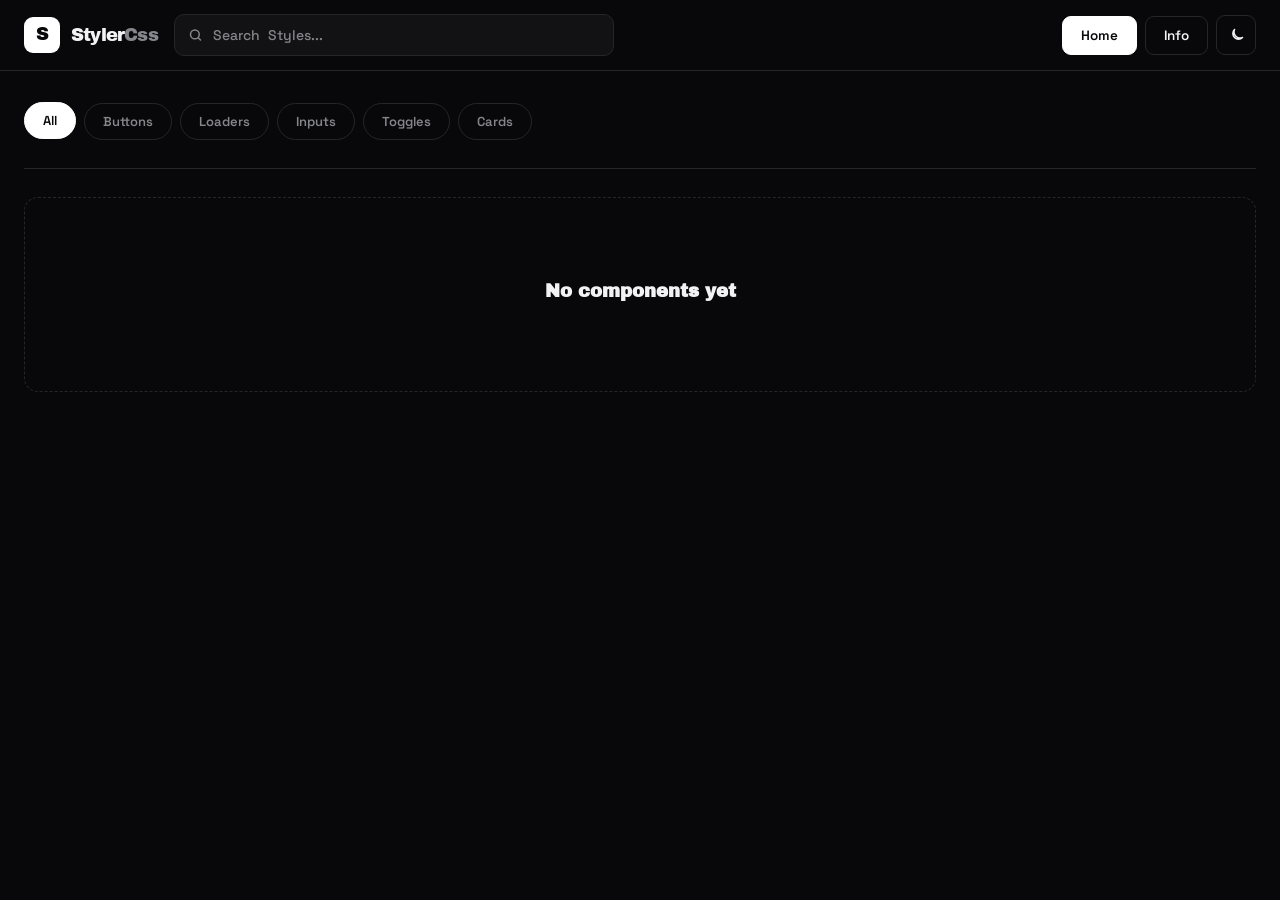
<file: Home/index.html>
<!DOCTYPE html>
<html lang="en" data-theme="dark">
<head>
<meta charset="UTF-8">
<meta name="viewport" content="width=device-width, initial-scale=1.0">
<title>StylerCss</title>
<link rel="preconnect" href="https://fonts.googleapis.com">
<link rel="preconnect" href="https://fonts.gstatic.com" crossorigin>
<link href="https://fonts.googleapis.com/css2?family=Space+Grotesk:wght@400;500;600;700&family=Archivo+Black&display=swap" rel="stylesheet">
<link rel="stylesheet" href="style.css">
<link rel="icon" type="image/png" href="../Textures/STYIcon.png">
</head>
<body>

<header class="bar">
  <div class="bar-in">
    <div class="brand" id="brand">
      <span class="brand-s">S</span>
      <span class="brand-name">Styler<em>Css</em></span>
    </div>

    <div class="search">
      <svg viewBox="0 0 24 24" fill="none" stroke="currentColor" stroke-width="2.4" stroke-linecap="round">
        <circle cx="11" cy="11" r="7"/>
        <path d="m20 20-3.7-3.7"/>
      </svg>
      <input id="q" type="search" placeholder="Search  Styles..." autocomplete="off">
    </div>

    <nav class="nav">
      <button class="nav-btn active" id="homeBtn">Home</button>
      <button class="nav-btn" id="infoBtn">Info</button>
      <button class="mode" id="mode" aria-label="Toggle theme"></button>
    </nav>
  </div>
</header>

<main class="main">
  <section class="view" id="homeView">
    <div class="filters" id="filters">
      <button class="pill on" data-cat="all">All</button>
      <button class="pill" data-cat="buttons">Buttons</button>
      <button class="pill" data-cat="loaders">Loaders</button>
      <button class="pill" data-cat="inputs">Inputs</button>
      <button class="pill" data-cat="toggles">Toggles</button>
      <button class="pill" data-cat="cards">Cards</button>
    </div>
    <div class="grid" id="grid"></div>
  </section>

  <section class="view info" id="infoView" hidden>
    <h1>Information</h1>
    <hr>
    <p>Hey Yall, Everything Made By Me 44devs (Nico) will be here unless there is a tag <strong>[NSM]</strong>, That Stands for <strong>"Not Self Made"</strong> and Credits Will Be Given.</p>
    <p class="dim">You dont need to add any credits to use after all do what you want Lol, although i do apprichate Credits.</p>
    <p class="dim">Anyways if yall have any project ideas or styles or any issue then Please Contact Me at <a href="mailto:nixonuxi44@gmail.com">nixonuxi44@gmail.com</a>.</p>
    <p>Anyway, Have Fun!</p>
  </section>
</main>

<div class="sheet" id="sheet">
  <div class="modal" id="modal">
    <button class="close" id="close">✕</button>
    <div class="modal-stage" id="mstage"></div>
    <div class="modal-side">
      <div class="modal-head">
        <h2 id="mtitle">Title</h2>
        <span class="tag" id="mcat">buttons</span>
      </div>
      <div class="tabs">
        <button class="tab on" data-t="html">HTML</button>
        <button class="tab" data-t="css">CSS</button>
        <button class="tab" data-t="js">JS</button>
        <button class="modal-grab" id="mgrab">Copy</button>
      </div>
      <pre><code id="code"></code></pre>
    </div>
  </div>
</div>

<script src="script.js"></script>
</body>
</html>
</file>
<file: Home/style.css>
:root {
  --bg: #08080a;
  --panel: #121214;
  --panel-2: #1a1a1d;
  --edge: #262629;
  --edge-2: #3a3a3f;
  --text: #f2f2f4;
  --dim: #85858c;
  --ink: #08080a;
  --line-ink: #ffffff;
  --stage: #0d0d0f;
}

html[data-theme="light"] {
  --bg: #f4f4f6;
  --panel: #ffffff;
  --panel-2: #ececef;
  --edge: #d6d6da;
  --edge-2: #b5b5bb;
  --text: #0a0a0c;
  --dim: #64646b;
  --ink: #ffffff;
  --line-ink: #08080a;
  --stage: #f7f7f9;
}

* { box-sizing: border-box; margin: 0; padding: 0; }

html { scroll-behavior: smooth; }

body {
  min-height: 100vh;
  font-family: "Space Grotesk", system-ui, sans-serif;
  font-size: 15px;
  line-height: 1.5;
  background: var(--bg);
  color: var(--text);
  -webkit-font-smoothing: antialiased;
  transition: background .35s ease, color .35s ease;
}

button, input { font-family: inherit; }
a { color: inherit; text-decoration: none; }

.bar {
  position: sticky;
  top: 0;
  z-index: 50;
  background: var(--bg);
  border-bottom: 1.5px solid var(--edge);
  transition: background .35s ease, border-color .35s ease;
}

.bar-in {
  max-width: 1320px;
  margin: 0 auto;
  padding: 14px 24px;
  display: flex;
  align-items: center;
  gap: 16px;
}

.brand {
  display: flex;
  align-items: center;
  gap: 11px;
  flex: none;
  cursor: pointer;
  user-select: none;
}

.brand-s {
  width: 36px;
  height: 36px;
  display: grid;
  place-items: center;
  border-radius: 9px;
  background: var(--line-ink);
  color: var(--ink);
  font-family: "Archivo Black", sans-serif;
  font-size: 18px;
  line-height: 1;
  padding-bottom: 2px;
  transition: transform .25s cubic-bezier(.34,1.56,.64,1), background .35s ease, color .35s ease;
}

.brand:hover .brand-s { transform: rotate(-6deg) scale(1.06); }

.brand-name {
  font-family: "Archivo Black", sans-serif;
  font-size: 18px;
  letter-spacing: -.045em;
  line-height: 1;
}

.brand-name em {
  font-style: normal;
  color: var(--dim);
}

.search {
  position: relative;
  flex: 1;
  max-width: 440px;
}

.search svg {
  position: absolute;
  left: 14px;
  top: 50%;
  transform: translateY(-50%);
  width: 15px;
  height: 15px;
  color: var(--dim);
  pointer-events: none;
}

.search input {
  width: 100%;
  padding: 11px 14px 11px 38px;
  border-radius: 10px;
  border: 1.5px solid var(--edge);
  background: var(--panel);
  color: var(--text);
  font-size: 14px;
  font-weight: 500;
  outline: none;
  transition: border-color .2s ease, background .35s ease, color .35s ease;
}

.search input::placeholder { color: var(--dim); }
.search input:focus { border-color: var(--text); }

.nav {
  display: flex;
  align-items: center;
  gap: 8px;
  margin-left: auto;
}

.nav-btn {
  padding: 10px 18px;
  border-radius: 9px;
  border: 1.5px solid var(--edge);
  background: transparent;
  color: var(--text);
  font-size: 13.5px;
  font-weight: 600;
  letter-spacing: -.01em;
  cursor: pointer;
  transition: all .2s ease;
}

.nav-btn:hover {
  border-color: var(--text);
  transform: translateY(-1px);
}

.nav-btn:active { transform: translateY(0); }

.nav-btn.active {
  background: var(--line-ink);
  border-color: var(--line-ink);
  color: var(--ink);
}

.mode {
  width: 40px;
  height: 40px;
  display: grid;
  place-items: center;
  border-radius: 9px;
  border: 1.5px solid var(--edge);
  background: transparent;
  color: var(--text);
  cursor: pointer;
  transition: all .2s ease;
}

.mode:hover { border-color: var(--text); transform: rotate(20deg); }
.mode svg { width: 17px; height: 17px; }

.main {
  max-width: 1320px;
  margin: 0 auto;
  padding: 32px 24px 100px;
}

.view {
  animation: fadein .45s cubic-bezier(.22,.61,.36,1);
}

@keyframes fadein {
  from { opacity: 0; transform: translateY(12px); }
  to { opacity: 1; transform: translateY(0); }
}

.filters {
  display: flex;
  flex-wrap: wrap;
  gap: 8px;
  padding-bottom: 28px;
  margin-bottom: 28px;
  border-bottom: 1.5px solid var(--edge);
}

.pill {
  padding: 9px 18px;
  border-radius: 999px;
  border: 1.5px solid var(--edge);
  background: transparent;
  color: var(--dim);
  font-size: 13px;
  font-weight: 600;
  cursor: pointer;
  transition: all .22s cubic-bezier(.22,.61,.36,1);
}

.pill:hover { color: var(--text); border-color: var(--edge-2); transform: translateY(-1px); }

.pill.on {
  background: var(--line-ink);
  border-color: var(--line-ink);
  color: var(--ink);
  transform: translateY(-1px);
}

.grid {
  display: grid;
  grid-template-columns: repeat(auto-fill, minmax(250px, 1fr));
  gap: 18px;
}

.tile {
  display: flex;
  flex-direction: column;
  background: var(--panel);
  border: 1.5px solid var(--edge);
  border-radius: 14px;
  overflow: hidden;
  transition: transform .28s cubic-bezier(.22,.61,.36,1), border-color .22s ease, background .35s ease;
  animation: tilein .5s cubic-bezier(.22,.61,.36,1) backwards;
}

@keyframes tilein {
  from { opacity: 0; transform: translateY(16px); }
  to { opacity: 1; transform: translateY(0); }
}

.tile:hover {
  transform: translateY(-4px);
  border-color: var(--edge-2);
}

.stage {
  flex: 1;
  min-height: 190px;
  display: grid;
  place-items: center;
  padding: 28px 18px;
  cursor: pointer;
  background-color: var(--stage);
  background-image: radial-gradient(circle, var(--edge) 1px, transparent 1px);
  background-size: 18px 18px;
  background-position: 9px 9px;
  border-bottom: 1.5px solid var(--edge);
  transition: background-color .35s ease, border-color .35s ease;
}

.tile-foot {
  display: flex;
  align-items: center;
  gap: 10px;
  padding: 12px 14px;
}

.tile-meta { min-width: 0; flex: 1; }

.tile-meta h3 {
  font-family: "Space Grotesk", sans-serif;
  font-weight: 600;
  font-size: 13.5px;
  letter-spacing: -.01em;
  margin-bottom: 5px;
  white-space: nowrap;
  overflow: hidden;
  text-overflow: ellipsis;
}

.tag {
  display: inline-block;
  padding: 3px 9px;
  border-radius: 5px;
  border: 1.5px solid var(--edge-2);
  background: transparent;
  color: var(--dim);
  font-size: 10px;
  font-weight: 700;
  letter-spacing: .08em;
  text-transform: uppercase;
  transition: border-color .2s ease;
}

.tile:hover .tag { border-color: var(--text); color: var(--text); }

.grab {
  flex: none;
  width: 34px;
  height: 34px;
  display: grid;
  place-items: center;
  border-radius: 8px;
  border: 1.5px solid var(--edge);
  background: transparent;
  color: var(--dim);
  cursor: pointer;
  transition: all .2s ease;
}

.grab:hover { background: var(--line-ink); border-color: var(--line-ink); color: var(--ink); }
.grab.ok { background: var(--text); border-color: var(--text); color: var(--bg); }
.grab svg { width: 14px; height: 14px; }

.none {
  grid-column: 1 / -1;
  padding: 80px 20px;
  text-align: center;
  color: var(--dim);
  border: 1.5px dashed var(--edge);
  border-radius: 14px;
}

.none b {
  display: block;
  margin-bottom: 6px;
  font-family: "Archivo Black", sans-serif;
  font-size: 18px;
  color: var(--text);
}

.loading {
  grid-column: 1 / -1;
  padding: 80px 20px;
  text-align: center;
  color: var(--dim);
}

.spinner {
  width: 34px;
  height: 34px;
  margin: 0 auto 14px;
  border-radius: 50%;
  border: 3px solid var(--edge);
  border-top-color: var(--text);
  animation: spin 1s linear infinite;
}

@keyframes spin { to { transform: rotate(360deg); } }

.info {
  max-width: 720px;
  padding: 20px 0;
}

.info h1 {
  font-family: "Archivo Black", sans-serif;
  font-size: clamp(38px, 6vw, 64px);
  letter-spacing: -.05em;
  line-height: 1;
  margin-bottom: 26px;
  color: var(--text);
}

.info hr {
  border: 0;
  height: 1.5px;
  background: var(--edge);
  margin-bottom: 32px;
}

.info p {
  font-size: 15.5px;
  line-height: 1.75;
  color: var(--text);
  margin-bottom: 18px;
}

.info p.dim { color: var(--dim); }

.info a {
  color: var(--text);
  border-bottom: 1.5px solid var(--edge-2);
  padding-bottom: 1px;
  transition: border-color .2s ease;
}

.info a:hover { border-color: var(--text); }

.sheet {
  position: fixed;
  inset: 0;
  z-index: 100;
  display: none;
  place-items: center;
  padding: 20px;
  background: rgba(0, 0, 0, .78);
  backdrop-filter: blur(6px);
  -webkit-backdrop-filter: blur(6px);
  animation: fade .25s ease;
}

@keyframes fade { from { opacity: 0; } to { opacity: 1; } }

.sheet.open { display: grid; }

.modal {
  position: relative;
  width: min(960px, 95vw);
  max-height: 88vh;
  display: grid;
  grid-template-columns: 1fr 1fr;
  background: var(--panel);
  border: 1.5px solid var(--edge);
  border-radius: 18px;
  overflow: hidden;
  animation: rise .32s cubic-bezier(.22,.61,.36,1);
}

@keyframes rise {
  from { opacity: 0; transform: translateY(20px) scale(.97); }
  to { opacity: 1; transform: translateY(0) scale(1); }
}

.close {
  position: absolute;
  top: 14px;
  right: 14px;
  z-index: 5;
  width: 34px;
  height: 34px;
  display: grid;
  place-items: center;
  border-radius: 8px;
  border: 1.5px solid var(--edge);
  background: var(--panel-2);
  color: var(--text);
  font-size: 14px;
  cursor: pointer;
  transition: all .2s ease;
}

.close:hover { background: var(--text); color: var(--bg); border-color: var(--text); transform: rotate(90deg); }

.modal-stage {
  display: grid;
  place-items: center;
  padding: 54px 26px;
  min-height: 300px;
  background-color: var(--stage);
  background-image: radial-gradient(circle, var(--edge) 1px, transparent 1px);
  background-size: 18px 18px;
  background-position: 9px 9px;
  border-right: 1.5px solid var(--edge);
}

.modal-side {
  display: flex;
  flex-direction: column;
  gap: 14px;
  padding: 22px;
  min-width: 0;
}

.modal-head {
  display: flex;
  align-items: center;
  gap: 10px;
  flex-wrap: wrap;
  padding-right: 40px;
}

.modal-head h2 {
  font-family: "Space Grotesk", sans-serif;
  font-weight: 700;
  font-size: 17px;
  letter-spacing: -.02em;
}

.tabs {
  display: flex;
  align-items: center;
  gap: 6px;
}

.tab {
  padding: 8px 14px;
  border-radius: 8px;
  border: 1.5px solid var(--edge);
  background: transparent;
  color: var(--dim);
  font-size: 12px;
  font-weight: 700;
  cursor: pointer;
  transition: all .2s ease;
}

.tab:hover { color: var(--text); border-color: var(--edge-2); }
.tab.on { background: var(--line-ink); border-color: var(--line-ink); color: var(--ink); }

.modal-grab {
  margin-left: auto;
  padding: 8px 16px;
  border-radius: 8px;
  border: 1.5px solid var(--line-ink);
  background: var(--line-ink);
  color: var(--ink);
  font-size: 12px;
  font-weight: 700;
  cursor: pointer;
  transition: all .2s ease;
}

.modal-grab:hover { transform: translateY(-1px); }
.modal-grab.ok { background: var(--text); border-color: var(--text); color: var(--bg); }

pre {
  margin: 0;
  flex: 1;
  min-height: 0;
  overflow: auto;
  padding: 16px;
  border-radius: 10px;
  background: var(--panel-2);
  border: 1.5px solid var(--edge);
  font: 12.5px/1.7 ui-monospace, SFMono-Regular, Menlo, Consolas, monospace;
  color: var(--text);
  white-space: pre-wrap;
  word-break: break-word;
  max-height: 320px;
  transition: background .35s ease, border-color .35s ease;
}

pre::-webkit-scrollbar { width: 8px; height: 8px; }
pre::-webkit-scrollbar-thumb { background: var(--edge-2); border-radius: 8px; }

@media (max-width: 820px) {
  .bar-in { flex-wrap: wrap; gap: 12px; }
  .search { order: 3; flex-basis: 100%; max-width: none; }
  .nav { margin-left: auto; }
  .modal { grid-template-columns: 1fr; max-height: 90vh; overflow-y: auto; }
  .modal-stage { border-right: 0; border-bottom: 1.5px solid var(--edge); min-height: 220px; padding: 44px 20px; }
}

@media (max-width: 520px) {
  .main { padding: 22px 16px 80px; }
  .bar-in { padding: 12px 16px; }
  .brand-name { font-size: 16px; }
  .nav-btn { padding: 9px 14px; font-size: 12.5px; }
}
</file>
